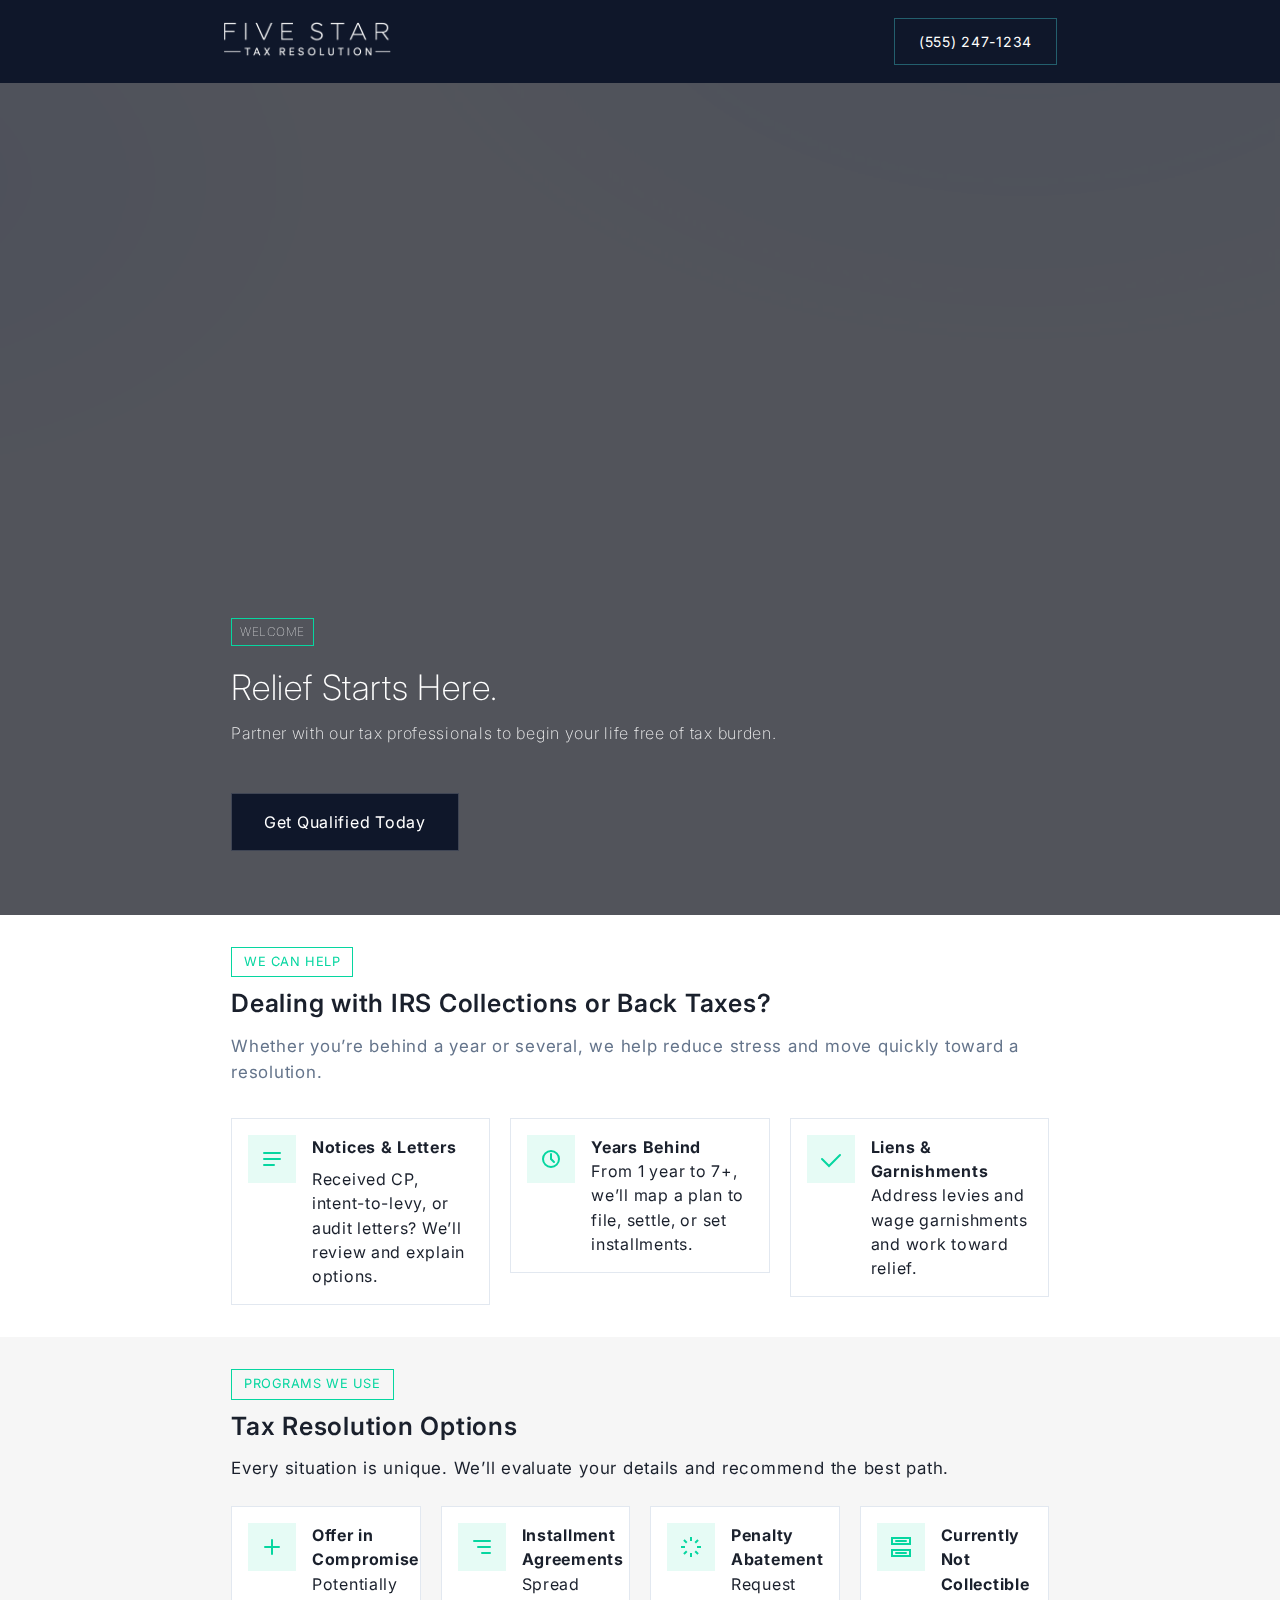
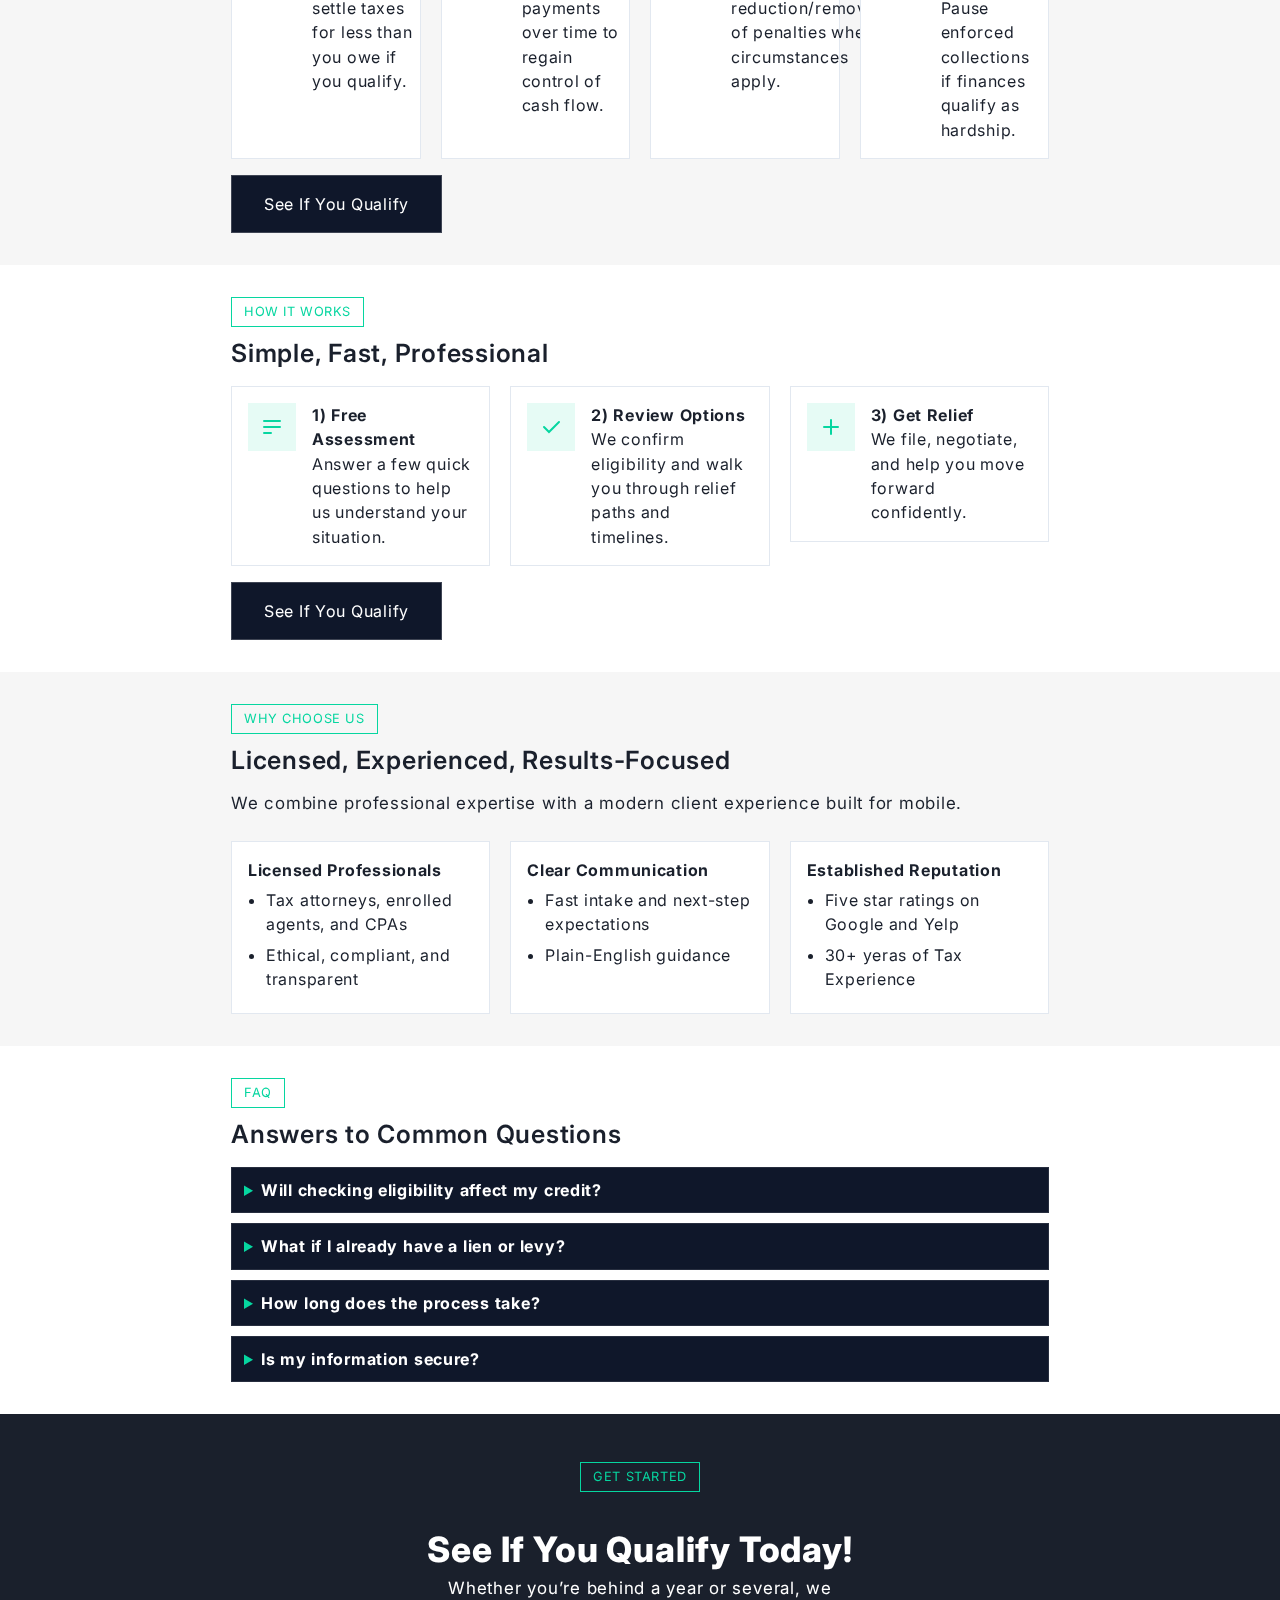
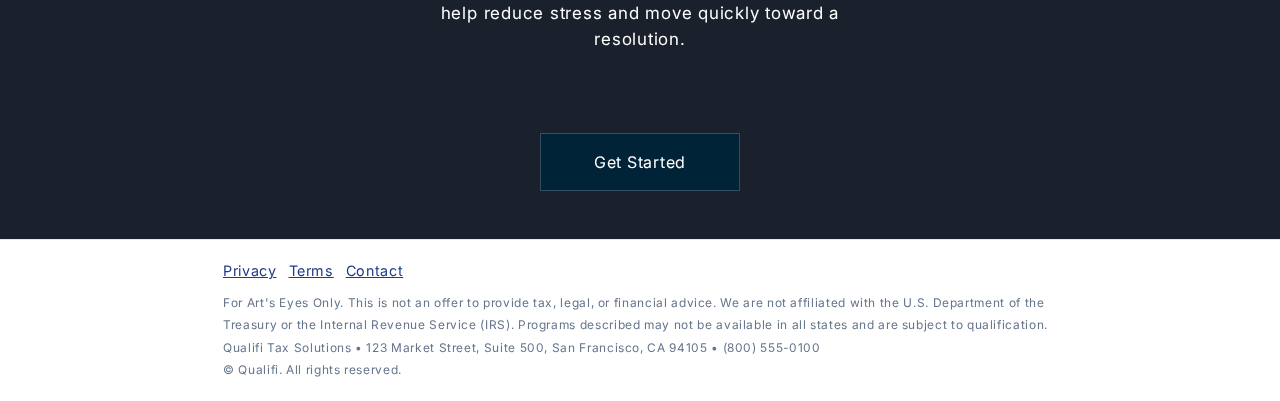
<file: index.html>
<!doctype html>
<html lang="en">
<head>
  <meta charset="utf-8" />
  <meta name="viewport" content="width=device-width, initial-scale=1" />
  <title>Tax Resolution Help — Free Assessment | Qualifi Tax Solutions</title>
  <meta name="description" content="See if you qualify for tax relief programs. Fast, confidential assessment and professional guidance." />
  <link rel="stylesheet" href="assets/style.css" />
  <style>
    
  </style>
</head>
<body>
  <!-- Header -->
  <header class="brandbar">
    <div class="brandbar-inner">
      <div class="brand-logo"><img src="assets/FiveStarTax_Logo_Transparent-white.png" alt="Five Star Tax" class="logo-img"></div>
      <nav class="brand-actions">
        <a class="header-btn" href="">(555) 247-1234</a>
      </nav>
    </div>
  </header>

  <!-- Hero -->
   <div class="hero">
  <main class="hero-min" id="top">
    <span class="kicker-hero">Welcome</span>
    <h1 class="hero-title">Relief Starts Here.</h1>
    <p class="hero-sub">Partner with our tax professionals to begin your life free of tax burden.</p>
    <div class="hero-cta">
      <a class="btn primary" href="wizard.html">Get Qualified Today</a>

    </div>
    <div class="trust" style="margin-top:16px">
      <div class="chip">Licensed Professionals</div>
      <div class="chip">Secure & Confidential</div>
      <div class="chip">Mobile-Friendly</div>
    </div>
  </main>
  </div>

  <!-- Problem / Pain -->
  <section class="section" id="problem">
    <span class="kicker">We Can Help</span>
    <h2 class="h2">Dealing with IRS Collections or Back Taxes?</h2>
    <p class="lead">Whether you’re behind a year or several, we help reduce stress and move quickly toward a resolution.</p>
    <div class="grid cols-3" style="margin-top:2rem">
      <div class="card row">
        <div class="ic">
          <svg viewBox="0 0 24 24" fill="none"><path d="M4 6h16M4 12h16M4 18h10" stroke="currentColor" stroke-width="2" stroke-linecap="round"/></svg>
        </div>
        <div class="callout-box">
          <strong>Notices & Letters</strong>
          <div class="section-sub" style="text-align:left">Received CP, intent-to-levy, or audit letters? We’ll review and explain options.</div>
        </div>
      </div>
      <div class="card row">
        <div class="ic">
          <svg viewBox="0 0 24 24" fill="none"><path d="M12 7v5l3 3" stroke="currentColor" stroke-width="2" stroke-linecap="round"/><circle cx="12" cy="12" r="8" stroke="currentColor" stroke-width="2"/></svg>
        </div>
        <div>
          <strong>Years Behind</strong>
          <div class="section-sub" style="text-align:left">From 1 year to 7+, we’ll map a plan to file, settle, or set installments.</div>
        </div>
      </div>
      <div class="card row">
        <div class="ic">
          <svg viewBox="0 0 24 24" fill="none"><path d="M3 12l7 7 11-11" stroke="currentColor" stroke-width="2" stroke-linecap="round"/></svg>
        </div>
        <div>
          <strong>Liens & Garnishments</strong>
          <div class="section-sub" style="text-align:left">Address levies and wage garnishments and work toward relief.</div>
        </div>
      </div>
    </div>
  </section>

  <!-- Services / Programs -->
  <div class="full-width-bg" id="services-bg">
  <section class="section" id="services">
    <span class="kicker">Programs We Use</span>
    <h2 class="h2">Tax Resolution Options</h2>
    <p class="lead">Every situation is unique. We’ll evaluate your details and recommend the best path.</p>

    <div class="grid cols-4" style="margin-top:14px">
      <div class="card">
        <div class="row">
          <div class="ic">
            <svg viewBox="0 0 24 24" fill="none"><path d="M5 12h14M12 5v14" stroke="currentColor" stroke-width="2" stroke-linecap="round"/></svg>
          </div>
          <div>
            <strong>Offer in Compromise</strong>
            <div class="section-sub" style="text-align:left">Potentially settle taxes for less than you owe if you qualify.</div>
          </div>
        </div>
      </div>
      <div class="card">
        <div class="row">
          <div class="ic">
            <svg viewBox="0 0 24 24" fill="none"><path d="M4 6h16M8 12h12M12 18h8" stroke="currentColor" stroke-width="2" stroke-linecap="round"/></svg>
          </div>
          <div>
            <strong>Installment Agreements</strong>
            <div class="section-sub" style="text-align:left">Spread payments over time to regain control of cash flow.</div>
          </div>
        </div>
      </div>
      <div class="card">
        <div class="row">
          <div class="ic">
            <svg viewBox="0 0 24 24" fill="none"><path d="M12 2v4M12 18v4M4.93 4.93l2.83 2.83M16.24 16.24l2.83 2.83M2 12h4M18 12h4M4.93 19.07l2.83-2.83M16.24 7.76l2.83-2.83" stroke="currentColor" stroke-width="2"/></svg>
          </div>
          <div>
            <strong>Penalty Abatement</strong>
            <div class="section-sub" style="text-align:left">Request reduction/removal of penalties where circumstances apply.</div>
          </div>
        </div>
      </div>
      <div class="card">
        <div class="row">
          <div class="ic">
            <svg viewBox="0 0 24 24" fill="none"><path d="M3 3h18v6H3zM3 15h18v6H3z" stroke="currentColor" stroke-width="2"/><path d="M7 6h10M7 18h10" stroke="currentColor" stroke-width="2" stroke-linecap="round"/></svg>
          </div>
          <div>
            <strong>Currently Not Collectible</strong>
            <div class="section-sub" style="text-align:left">Pause enforced collections if finances qualify as hardship.</div>
          </div>
        </div>
      </div>
    </div>

    <div class="btn-wrapper" style="margin-top:16px">
      <a class="btn primary" href="wizard.html">See If You Qualify</a>
     
    </div>
  </section>
  </div>

  <!-- Process -->
  <section class="section" id="process">
    <span class="kicker">How It Works</span>
    <h2 class="h2">Simple, Fast, Professional</h2>
    <div class="grid cols-3" style="margin-top:14px">
      <div class="card row">
        <div class="ic">
          <svg viewBox="0 0 24 24" fill="none"><path d="M4 6h16M4 12h16M4 18h7" stroke="currentColor" stroke-width="2" stroke-linecap="round"/></svg>
        </div>
        <div>
          <strong>1) Free Assessment</strong>
          <div class="section-sub" style="text-align:left">Answer a few quick questions to help us understand your situation.</div>
        </div>
      </div>
      <div class="card row">
        <div class="ic">
          <svg viewBox="0 0 24 24" fill="none"><path d="M5 12l5 5L20 7" stroke="currentColor" stroke-width="2" stroke-linecap="round"/></svg>
        </div>
        <div>
          <strong>2) Review Options</strong>
          <div class="section-sub" style="text-align:left">We confirm eligibility and walk you through relief paths and timelines.</div>
        </div>
      </div>
      <div class="card row">
        <div class="ic">
          <svg viewBox="0 0 24 24" fill="none"><path d="M12 19V5M5 12h14" stroke="currentColor" stroke-width="2" stroke-linecap="round"/></svg>
        </div>
        <div>
          <strong>3) Get Relief</strong>
          <div class="section-sub" style="text-align:left">We file, negotiate, and help you move forward confidently.</div>
        </div>
      </div>
    </div>
    <div class="btn-wrapper" style="margin-top:16px">
      <a class="btn primary" href="wizard.html">See If You Qualify</a>
    </div>
  </section>

  <!-- Credibility / Why Us -->
  <div class="full-width-bg" id="why-bg">
  <section class="section" id="why">
    <span class="kicker">Why Choose Us</span>
    <h2 class="h2">Licensed, Experienced, Results-Focused</h2>
    <p class="lead">We combine professional expertise with a modern client experience built for mobile.</p>
    <div class="grid cols-3" style="margin-top:14px">
      <div class="card">
        <strong>Licensed Professionals</strong>
        <ul class="list">
          <li>Tax attorneys, enrolled agents, and CPAs</li>
          <li>Ethical, compliant, and transparent</li>
        </ul>
      </div>
      <div class="card">
        <strong>Clear Communication</strong>
        <ul class="list">
          <li>Fast intake and next-step expectations</li>
          <li>Plain-English guidance</li>
        </ul>
      </div>
      <div class="card">
        <strong>Established Reputation</strong>
        <ul class="list">
          <li>Five star ratings on Google and Yelp</li>
          <li>30+ yeras of Tax Experience</li>
        </ul>
      </div>
    </div>
  </section>
  </div>

  <!-- FAQ -->
  <section class="section" id="faq">
    <span class="kicker">FAQ</span>
    <h2 class="h2">Answers to Common Questions</h2>
    <div style="margin-top:14px">
      <details>
        <summary>Will checking eligibility affect my credit?</summary>
        <div class="section-sub" style="text-align:left">No. This assessment is informational only and does not impact your credit.</div>
      </details>
      <details>
        <summary>What if I already have a lien or levy?</summary>
        <div class="section-sub" style="text-align:left">We’ll assess your options. In many cases, we can request relief, pause, or negotiate terms.</div>
      </details>
      <details>
        <summary>How long does the process take?</summary>
        <div class="section-sub" style="text-align:left">Initial assessment is quick. Resolution timelines vary based on your program and IRS processing.</div>
      </details>
      <details>
        <summary>Is my information secure?</summary>
        <div class="section-sub" style="text-align:left">Yes. We follow strict confidentiality and secure handling practices.</div>
      </details>
    </div>
  </section>

  <!-- Closing CTA -->
  <div class="full-width-bg" id="cta-bg">
  <section class="section" id="cta">
    <span class="kicker">Get Started</span>
    <h2 class="h2">See If You Qualify Today!</h2>
        <p class="lead">Whether you’re behind a year or several, we help reduce stress and move quickly toward a resolution.</p>
    <div class="hero-cta" style="margin-top:8px">
      <a class="btn primary" href="wizard.html">Get Started</a>
    </div>
  </section>
  </div>

  <!-- Footer -->
  <footer class="site-footer">
    <div class="site-footer-inner">
      <div class="links">
        <a href="#">Privacy</a>
        <a href="#">Terms</a>
        <a href="#">Contact</a>
      </div>
      <small>For Art's Eyes Only. This is not an offer to provide tax, legal, or financial advice. We are not affiliated with the U.S. Department of the Treasury or the Internal Revenue Service (IRS). Programs described may not be available in all states and are subject to qualification.</small>
      <br />
      <small class="address">Qualifi Tax Solutions • 123 Market Street, Suite 500, San Francisco, CA 94105 • (800) 555-0100</small>
      <br />
      <small>© Qualifi. All rights reserved.</small>
    </div>
  </footer>
  <script>
    // Header scroll behavior
    window.addEventListener('scroll', function() {
      const header = document.querySelector('.brandbar');
      const hero = document.querySelector('.hero');
      
      if (hero) {
        const heroBottom = hero.offsetTop + hero.offsetHeight;
        const scrollPosition = window.scrollY + header.offsetHeight;
        
        if (scrollPosition >= heroBottom) {
          header.classList.add('scrolled');
        } else {
          header.classList.remove('scrolled');
        }
      }
    });


  </script>
</body>
</html>
</file>
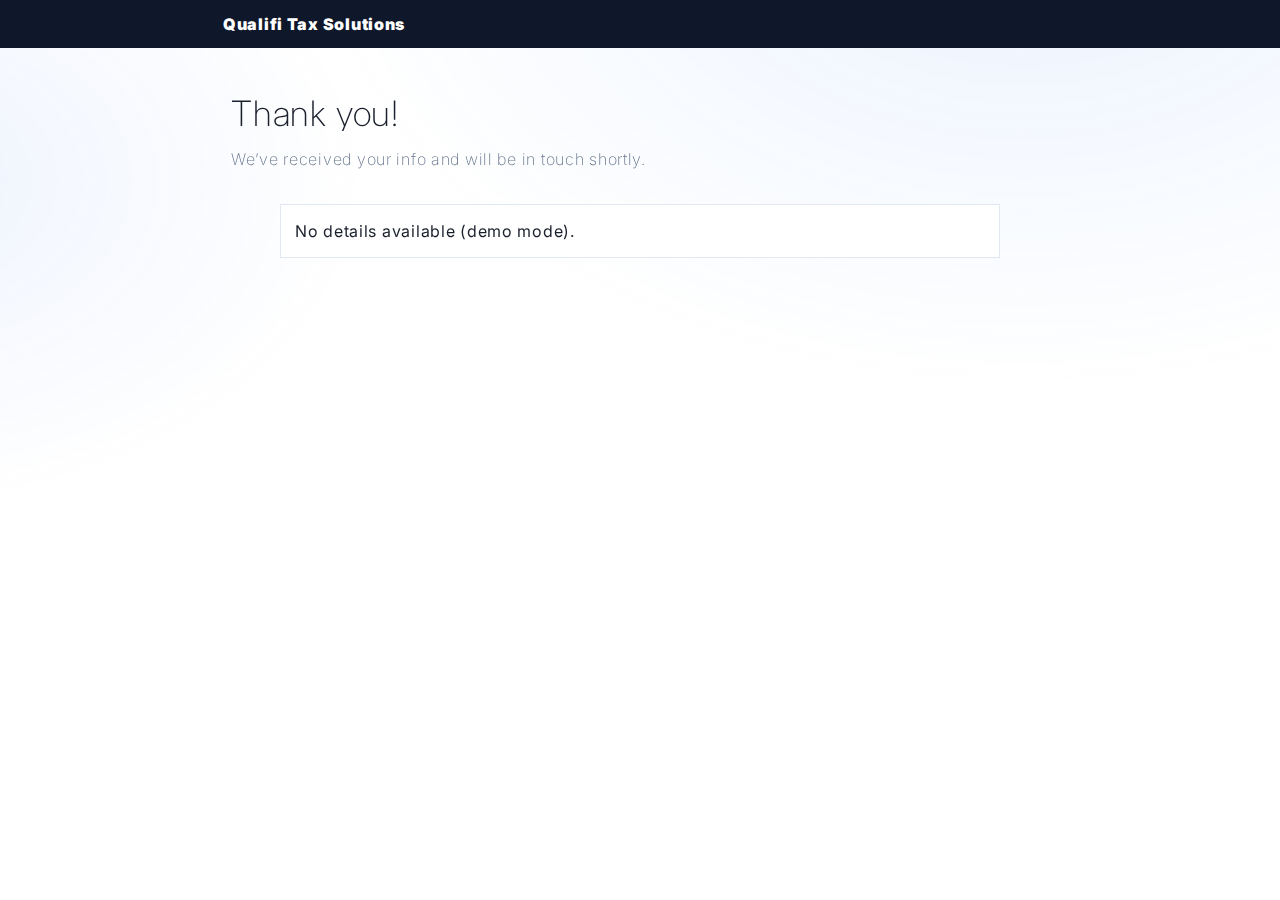
<file: thank-you.html>
<!doctype html>
<html lang="en">
<head>
  <meta charset="utf-8">
  <meta name="viewport" content="width=device-width, initial-scale=1">
  <title>Thanks — Demo Finance</title>
  <link rel="stylesheet" href="assets/style.css">
</head>
<body>
  <header class="brandbar">
    <div class="brandbar-inner">
      <div class="brand-logo"><span style="font-weight:900;color:var(--surface)">Qualifi Tax Solutions</span></div>
      <div class="brand-actions">

      </div>
    </div>
  </header>

  <main class="hero-min">
    <h1 class="hero-title" id="headline">Thank you!</h1>
    <p class="hero-sub" id="sub">We’ve received your info and will be in touch shortly.</p>
    <section class="card" style="max-width:720px;margin:0 auto;background:#fff;border:1px solid var(--line);border-radius:var(--radius);padding:14px">
      <div id="summary" class="section-sub" style="text-align:left">Loading your details…</div>
    </section>
  </main>

  <script>
    const nameParam = new URLSearchParams(location.search).get('name');
    let lead = null;
    try{ lead = JSON.parse(localStorage.getItem('demo_lead')||'null'); }catch(e){}
    const headline = document.getElementById('headline');
    const sub = document.getElementById('sub');
    const summary = document.getElementById('summary');
    if(nameParam){ headline.textContent = `Thanks, ${nameParam}!`; sub.textContent = 'One of our tax specialists will reach out to you within 24hrs to schedule your free consultation.'; }
    if(lead){
      const items = [
        ['Amount Owed', lead.amount || '—'],
        ['Tax Type', lead.taxtype || '—'],
        ['Back Taxes', lead.years || '—'],
        ['State', lead.state || '—'],
        ['Name', lead.name || '—'],
        ['Email', lead.email || '—'],
        ['Phone', lead.phone || '—'],
        ['Contact Window', lead.contact || '—'],
        ['Consent', lead.terms ? 'Yes' : '—'],
        ['Submitted', lead.ts ? new Date(lead.ts).toLocaleString() : '—']
      ];
      summary.innerHTML = '<ul style="margin:0;padding-left:18px">' + items.map(([k,v]) => `<li><strong>${k}:</strong> ${v}</li>`).join('') + '</ul>';
    } else {
      summary.textContent = 'No details available (demo mode).';
    }
  </script>
</body>
</html>
</file>
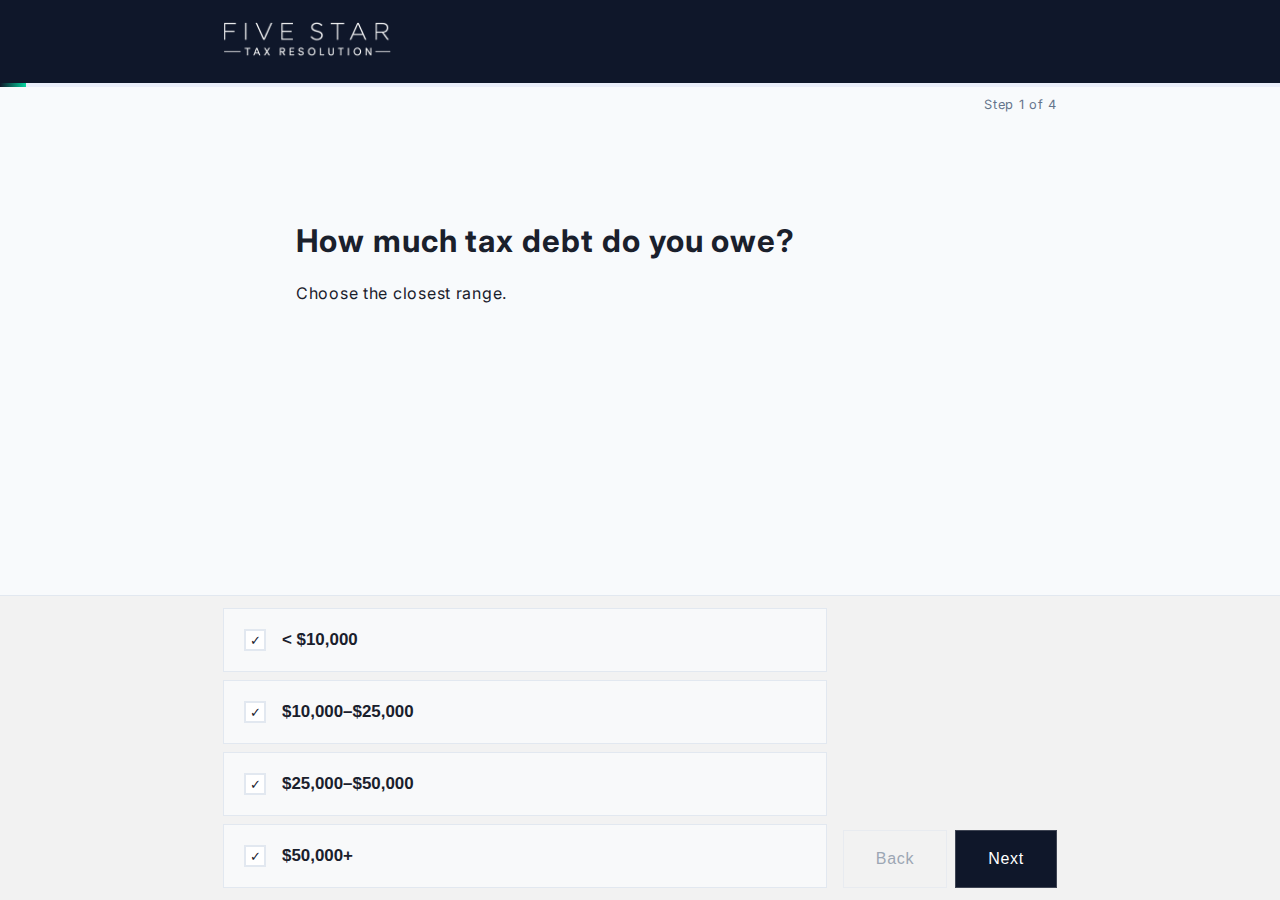
<file: wizard.html>
<!doctype html>
<html lang="en">
<head>
  <meta charset="utf-8">
  <meta name="viewport" content="width=device-width, initial-scale=1, viewport-fit=cover">
  <title>Demo Funnel — Assessment</title>
  <link rel="stylesheet" href="assets/style.css">
</head>
<body>
  <header class="brandbar">
    <div class="brandbar-inner">
      <div class="brand-logo"><img src="assets/FiveStarTax_Logo_Transparent-white.png" alt="Five Star Tax" class="logo-img"></div>
      <div class="brand-actions">
        
        
      </div>
    </div>
  </header>

  <div class="progress"><div class="progress-bar" id="progressBar"></div></div>
  
  <div class="shell">
    <div class="appbar">
      <div class="appbar-inner">
        <div class="app-meta"><span id="stepLabel">Step 1 of 5</span></div>
      </div>
    </div>

    <div class="body">
      <div class="content" id="content">
        <div class="content-inner">
          <div class="h1" id="qTitle">Let’s begin</div>
          <div class="section-sub" id="qSub">This takes about a minute. Your information is confidential.</div>
        </div>
      </div>
    </div>
  </div>

  <div class="dock" id="dock">
    <div class="dock-inner">
      <div id="controls"></div>
      <div style="display:flex;gap:8px">
        <button class="btn ghost" type="button" id="backBtn">Back</button>
        <button class="btn primary" type="button" id="nextBtn">Next</button>
      </div>
    </div>
  </div>

  <!-- Disclosures bottom sheet -->
  <div class="sheet-overlay" id="sheetOverlay"></div>
  <div class="sheet" id="sheet">
    <div class="sheet-header">
      <div class="sheet-title">Important Disclosures</div>
      <button class="btn ghost" id="closeSheet" type="button">Close</button>
    </div>
    <div class="sheet-body">
      <p><strong>This is a fake disclosure, sorry.</strong> This is not an offer to provide tax, legal, or financial advice. We are not affiliated with the U.S. Department of the Treasury or the Internal Revenue Service (IRS). Programs described may not be available in all states and are subject to qualification.</p>
      <p>Qualifi</p>
      <p><a href="#" class="link">Privacy</a> • <a href="#" class="link">Terms</a> • <a href="#" class="link">Do Not Sell or Share</a> • <a href="#" class="link">Contact</a></p>
    </div>
    <div class="sheet-actions">
      <button class="btn primary" id="ackSheet" type="button">I Understand</button>
    </div>
  </div>

  <script src="assets/wizard.js"></script>
  <script>
    // Dock height + iOS keyboard handling + bottom sheet
    (function(){
      const root = document.documentElement;
      const dock = document.getElementById('dock');
      function setDockHeight(){
        const h = dock.offsetHeight || 100;
        root.style.setProperty('--dock-h', h + 'px');
      }
      setDockHeight();
      window.addEventListener('resize', setDockHeight);
      new ResizeObserver(setDockHeight).observe(dock);
      if (window.visualViewport){
        visualViewport.addEventListener('resize', () => {
          const bottomInset = Math.max(0, (window.innerHeight - visualViewport.height - visualViewport.offsetTop));
          dock.style.transform = bottomInset ? 'translateY(-'+ bottomInset +'px)' : 'translateY(0)';
        });
      }
      const overlay = document.getElementById('sheetOverlay');
      const sheet = document.getElementById('sheet');
      function openSheet(){ overlay.style.opacity='1'; overlay.style.pointerEvents='auto'; sheet.classList.add('open'); }
      function closeSheet(){ overlay.style.opacity='0'; overlay.style.pointerEvents='none'; sheet.classList.remove('open'); }
      document.getElementById('openSheet').addEventListener('click', e=>{ e.preventDefault(); openSheet(); });
      document.getElementById('closeSheet').addEventListener('click', closeSheet);
      document.getElementById('ackSheet').addEventListener('click', closeSheet);
      overlay.addEventListener('click', closeSheet);
    })();
  </script>
</body>
</html>
</file>
<file: assets/style.css>
/* ==========================================================================
   FONTS & CSS IMPORTS
   ========================================================================== */

@import url('https://fonts.googleapis.com/css2?family=Inter:wght@100..900&display=swap');

/* ==========================================================================
   CSS CUSTOM PROPERTIES (VARIABLES)
   ========================================================================== */

:root {
  /* Colors */
  --ink: #1a202c;
  --bg: #f8fafc;
  --surface: #ffffff;
  --muted: #64748b;
  --line: #e2e8f0;
  --brand: #1e3a8a;
  --accent: #235f6d;
  --navy: #0f172a;
  --navy-light: #1e293b;
  --highlight: #06d6a0;
  --red: #dc2626;

  /* Font Family */
  --font-family: Inter, sans-serif;

  /* Type Scale */

  --display-xlg-size: 3.05rem;


  --display-lg-size: 39.06px;
  --display-lg-weight: 800;
  --display-lg-line-height: 1.47;
  --display-lg-letter-spacing: 0.023em;

  --display-md-size: 34.94px;
  --display-md-weight: 800;
  --display-md-line-height: 1.47;
  --display-md-letter-spacing: 0.023em;

  --h1-size: 31.25px;
  --h1-weight: 700;
  --h1-line-height: 1.47;
  --h1-letter-spacing: 0.03em;

  --h2-size: 25px;
  --h2-weight: 600;
  --h2-line-height: 1.47;
  --h2-letter-spacing: 0.03em;

  --h3-size: 22.36px;
  --h3-weight: 600;
  --h3-line-height: 1.52;
  --h3-letter-spacing: 0.038em;

  --h4-size: 20px;
  --h4-weight: 500;
  --h4-line-height: 1.52;
  --h4-letter-spacing: 0.038em;

  --h5-size: 18.91px;
  --h5-weight: 500;
  --h5-line-height: 1.52;
  --h5-letter-spacing: 0.045em;

  --h6-size: 17.89px;
  --h6-weight: 500;
  --h6-line-height: 1.52;
  --h6-letter-spacing: 0.045em;

  --body-xl-size: 16.92px;
  --body-xl-weight: 400;
  --body-xl-line-height: 1.52;
  --body-xl-letter-spacing: 0.045em;

  --body-size: 16px;
  --body-weight: 400;
  --body-line-height: 1.52;
  --body-letter-spacing: 0.045em;

  --body-sm-size: 14.31px;
  --body-sm-weight: 400;
  --body-sm-line-height: 1.57;
  --body-sm-letter-spacing: 0.045em;

  --caption-lg-size: 12.8px;
  --caption-lg-weight: 400;
  --caption-lg-line-height: 1.57;
  --caption-lg-letter-spacing: 0.045em;

  --caption-size: 11.45px;
  --caption-weight: 400;
  --caption-line-height: 1.57;
  --caption-letter-spacing: 0.045em;

  --caption-sm-size: 10.24px;
  --caption-sm-weight: 300;
  --caption-sm-line-height: 1.57;
  --caption-sm-letter-spacing: 0.045em;

  --overline-size: 9.16px;
  --overline-weight: 500;
  --overline-line-height: 1.57;
  --overline-letter-spacing: 0.045em;

  
  /* Layout */
  --radius: 0px;
  --dock-h: 100px;
  
  /* Grid System - 12-8-4 */
  --grid-gap: 1.25rem;
  --container-padding: 1.5rem;

  /* Kiftkit-inspired Spacing System */
  --space-xs: 0.25rem;   /* 4px */
  --space-s: 0.5rem;     /* 8px */
  --space-m: 1rem;       /* 16px */
  --space-l: 1.5rem;     /* 24px */
  --space-xl: 2rem;      /* 32px */
  --space-2xl: 2.5rem;   /* 40px */
  --space-3xl: 3rem;     /* 48px */
  --space-4xl: 4rem;     /* 64px */
  --space-5xl: 5rem;     /* 80px */
  --space-6xl: 6rem;     /* 96px */
}

/* ==========================================================================
   KIFTKIT SPACING UTILITIES
   ========================================================================== */

/* Margin utilities */
.m-xs { margin: var(--space-xs); }
.m-s { margin: var(--space-s); }
.m-m { margin: var(--space-m); }
.m-l { margin: var(--space-l); }
.m-xl { margin: var(--space-xl); }
.m-2xl { margin: var(--space-2xl); }
.m-3xl { margin: var(--space-3xl); }
.m-4xl { margin: var(--space-4xl); }
.m-5xl { margin: var(--space-5xl); }
.m-6xl { margin: var(--space-6xl); }

/* Margin top */
.mt-xs { margin-top: var(--space-xs); }
.mt-s { margin-top: var(--space-s); }
.mt-m { margin-top: var(--space-m); }
.mt-l { margin-top: var(--space-l); }
.mt-xl { margin-top: var(--space-xl); }
.mt-2xl { margin-top: var(--space-2xl); }
.mt-3xl { margin-top: var(--space-3xl); }
.mt-4xl { margin-top: var(--space-4xl); }
.mt-5xl { margin-top: var(--space-5xl); }
.mt-6xl { margin-top: var(--space-6xl); }

/* Margin bottom */
.mb-xs { margin-bottom: var(--space-xs); }
.mb-s { margin-bottom: var(--space-s); }
.mb-m { margin-bottom: var(--space-m); }
.mb-l { margin-bottom: var(--space-l); }
.mb-xl { margin-bottom: var(--space-xl); }
.mb-2xl { margin-bottom: var(--space-2xl); }
.mb-3xl { margin-bottom: var(--space-3xl); }
.mb-4xl { margin-bottom: var(--space-4xl); }
.mb-5xl { margin-bottom: var(--space-5xl); }
.mb-6xl { margin-bottom: var(--space-6xl); }

/* Margin left/right */
.mx-xs { margin-left: var(--space-xs); margin-right: var(--space-xs); }
.mx-s { margin-left: var(--space-s); margin-right: var(--space-s); }
.mx-m { margin-left: var(--space-m); margin-right: var(--space-m); }
.mx-l { margin-left: var(--space-l); margin-right: var(--space-l); }
.mx-xl { margin-left: var(--space-xl); margin-right: var(--space-xl); }
.mx-2xl { margin-left: var(--space-2xl); margin-right: var(--space-2xl); }
.mx-3xl { margin-left: var(--space-3xl); margin-right: var(--space-3xl); }
.mx-4xl { margin-left: var(--space-4xl); margin-right: var(--space-4xl); }
.mx-5xl { margin-left: var(--space-5xl); margin-right: var(--space-5xl); }
.mx-6xl { margin-left: var(--space-6xl); margin-right: var(--space-6xl); }

/* Margin top/bottom */
.my-xs { margin-top: var(--space-xs); margin-bottom: var(--space-xs); }
.my-s { margin-top: var(--space-s); margin-bottom: var(--space-s); }
.my-m { margin-top: var(--space-m); margin-bottom: var(--space-m); }
.my-l { margin-top: var(--space-l); margin-bottom: var(--space-l); }
.my-xl { margin-top: var(--space-xl); margin-bottom: var(--space-xl); }
.my-2xl { margin-top: var(--space-2xl); margin-bottom: var(--space-2xl); }
.my-3xl { margin-top: var(--space-3xl); margin-bottom: var(--space-3xl); }
.my-4xl { margin-top: var(--space-4xl); margin-bottom: var(--space-4xl); }
.my-5xl { margin-top: var(--space-5xl); margin-bottom: var(--space-5xl); }
.my-6xl { margin-top: var(--space-6xl); margin-bottom: var(--space-6xl); }

/* Padding utilities */
.p-xs { padding: var(--space-xs); }
.p-s { padding: var(--space-s); }
.p-m { padding: var(--space-m); }
.p-l { padding: var(--space-l); }
.p-xl { padding: var(--space-xl); }
.p-2xl { padding: var(--space-2xl); }
.p-3xl { padding: var(--space-3xl); }
.p-4xl { padding: var(--space-4xl); }
.p-5xl { padding: var(--space-5xl); }
.p-6xl { padding: var(--space-6xl); }

/* Padding top */
.pt-xs { padding-top: var(--space-xs); }
.pt-s { padding-top: var(--space-s); }
.pt-m { padding-top: var(--space-m); }
.pt-l { padding-top: var(--space-l); }
.pt-xl { padding-top: var(--space-xl); }
.pt-2xl { padding-top: var(--space-2xl); }
.pt-3xl { padding-top: var(--space-3xl); }
.pt-4xl { padding-top: var(--space-4xl); }
.pt-5xl { padding-top: var(--space-5xl); }
.pt-6xl { padding-top: var(--space-6xl); }

/* Padding bottom */
.pb-xs { padding-bottom: var(--space-xs); }
.pb-s { padding-bottom: var(--space-s); }
.pb-m { padding-bottom: var(--space-m); }
.pb-l { padding-bottom: var(--space-l); }
.pb-xl { padding-bottom: var(--space-xl); }
.pb-2xl { padding-bottom: var(--space-2xl); }
.pb-3xl { padding-bottom: var(--space-3xl); }
.pb-4xl { padding-bottom: var(--space-4xl); }
.pb-5xl { padding-bottom: var(--space-5xl); }
.pb-6xl { padding-bottom: var(--space-6xl); }

/* Padding left/right */
.px-xs { padding-left: var(--space-xs); padding-right: var(--space-xs); }
.px-s { padding-left: var(--space-s); padding-right: var(--space-s); }
.px-m { padding-left: var(--space-m); padding-right: var(--space-m); }
.px-l { padding-left: var(--space-l); padding-right: var(--space-l); }
.px-xl { padding-left: var(--space-xl); padding-right: var(--space-xl); }
.px-2xl { padding-left: var(--space-2xl); padding-right: var(--space-2xl); }
.px-3xl { padding-left: var(--space-3xl); padding-right: var(--space-3xl); }
.px-4xl { padding-left: var(--space-4xl); padding-right: var(--space-4xl); }
.px-5xl { padding-left: var(--space-5xl); padding-right: var(--space-5xl); }
.px-6xl { padding-left: var(--space-6xl); padding-right: var(--space-6xl); }

/* Padding top/bottom */
.py-xs { padding-top: var(--space-xs); padding-bottom: var(--space-xs); }
.py-s { padding-top: var(--space-s); padding-bottom: var(--space-s); }
.py-m { padding-top: var(--space-m); padding-bottom: var(--space-m); }
.py-l { padding-top: var(--space-l); padding-bottom: var(--space-l); }
.py-xl { padding-top: var(--space-xl); padding-bottom: var(--space-xl); }
.py-2xl { padding-top: var(--space-2xl); padding-bottom: var(--space-2xl); }
.py-3xl { padding-top: var(--space-3xl); padding-bottom: var(--space-3xl); }
.py-4xl { padding-top: var(--space-4xl); padding-bottom: var(--space-4xl); }
.py-5xl { padding-top: var(--space-5xl); padding-bottom: var(--space-5xl); }
.py-6xl { padding-top: var(--space-6xl); padding-bottom: var(--space-6xl); }

/* Gap utilities for flexbox/grid */
.gap-xs { gap: var(--space-xs); }
.gap-s { gap: var(--space-s); }
.gap-m { gap: var(--space-m); }
.gap-l { gap: var(--space-l); }
.gap-xl { gap: var(--space-xl); }
.gap-2xl { gap: var(--space-2xl); }
.gap-3xl { gap: var(--space-3xl); }
.gap-4xl { gap: var(--space-4xl); }
.gap-5xl { gap: var(--space-5xl); }
.gap-6xl { gap: var(--space-6xl); }

/* ==========================================================================
   GLOBAL RESET & BASE STYLES
   ========================================================================== */

* {
  box-sizing: border-box;
}

html {
  scroll-behavior: smooth;
}

body {
  margin: 0;
  padding: 0;
  height: 100%;
  background: var(--surface);
  color: var(--ink);
  font-family: var(--font-family);
  font-size: var(--body-size);
  font-weight: var(--body-weight);
  line-height: var(--body-line-height);
  letter-spacing: var(--body-letter-spacing);
  overflow-x: hidden;
}

/* Light section helpers that work with existing CSS tokens */
body::before {
  content: "";
  position: fixed;
  inset: 0;
  z-index: -1;
  background: radial-gradient(1200px 800px at 80% -10%, rgba(59,130,246,.10), transparent 60%),
              radial-gradient(900px 600px at -10% 20%, rgba(37,99,235,.08), transparent 55%);
}

a {
  color: inherit;
  text-decoration: none;
}

/* ==========================================================================
   TYPOGRAPHY
   ========================================================================== */

h1, .h1 {
  font-size: var(--h1-size);
  font-weight: var(--h1-weight);
  color: var(--ink);
  margin: 1.5rem 0 1rem;
  letter-spacing: var(--h1-letter-spacing);
  text-align: left;
  line-height: var(--h1-line-height);
}

/* Mobile header adjustments */
@media (max-width: 768px) {
  h1, .h1 {
    font-size: var(--h2-size);
    line-height: 1.3;
  }
}

.h2 {
  font-size: var(--h2-size);
  font-weight: var(--h2-weight);
  margin: 0 0 0.75rem;
  color: var(--ink);
  text-align: left;
  line-height: var(--h2-line-height);
  letter-spacing: var(--h2-letter-spacing);
}

/* Mobile h2 adjustments */
@media (max-width: 768px) {
  .h2 {
    font-size: var(--h3-size);
    line-height: 1.4;
  }
}

.lead {
  font-size: var(--body-xl-size);
  font-weight: var(--body-xl-weight);
  color: var(--muted);
  text-align: left;
  margin: 0 0 1.5rem;
  line-height: var(--body-xl-line-height);
  letter-spacing: var(--body-xl-letter-spacing);
  max-width: 100%;
}

.section-sub {
  font-size: var(--body-size);
  font-weight: var(--body-weight);
  color: var(--ink);
  margin: 0;
  text-align: left;
  line-height: var(--body-line-height);
  letter-spacing: var(--body-letter-spacing);
}

/* ==========================================================================
   LAYOUT COMPONENTS
   ========================================================================== */

.section {
  max-width: 866px;
  margin: 0 auto;
  padding: 2rem 1.5rem;
}

.section.narrow {
  max-width: 866px;
  padding: 2rem 1.5rem;
}

/* ==========================================================================
   12-8-4 GRID SYSTEM
   ========================================================================== */

.grid {
  display: grid;
  gap: var(--grid-gap);
  width: 100%;
}

/* Mobile: 4 columns (≤768px) */
.grid-4 { grid-template-columns: repeat(4, 1fr); }
.col-1 { grid-column: span 1; }
.col-2 { grid-column: span 2; }
.col-3 { grid-column: span 3; }
.col-4 { grid-column: span 4; }

/* Tablet: 8 columns (769px-1024px) */
@media (min-width: 769px) {
  .grid-8 { grid-template-columns: repeat(8, 1fr); }
  .col-5 { grid-column: span 5; }
  .col-6 { grid-column: span 6; }
  .col-7 { grid-column: span 7; }
  .col-8 { grid-column: span 8; }
}

/* Desktop: 12 columns (≥1025px) */
@media (min-width: 1025px) {
  .grid-12 { grid-template-columns: repeat(12, 1fr); }
  .col-9 { grid-column: span 9; }
  .col-10 { grid-column: span 10; }
  .col-11 { grid-column: span 11; }
  .col-12 { grid-column: span 12; }
}

/* Legacy grid classes updated for 12-8-4 system */
/* Mobile: Stack single column */
.grid.cols-3,
.grid.cols-4 {
  grid-template-columns: 1fr; /* Single column on mobile */
}

/* Tablet breakpoint: 8 columns */
@media (min-width: 769px) {
  .grid.cols-3 {
    grid-template-columns: repeat(8, 1fr);
  }
  .grid.cols-3 > * {
    grid-column: span 4; /* 2 items per row (8/4) */
  }
  
  .grid.cols-4 {
    grid-template-columns: repeat(8, 1fr);
  }
  .grid.cols-4 > * {
    grid-column: span 2; /* 4 items per row (8/2) */
  }
}

/* Desktop breakpoint: 12 columns */
@media (min-width: 1025px) {
  .grid.cols-3 {
    grid-template-columns: repeat(12, 1fr);
  }
  .grid.cols-3 > * {
    grid-column: span 4; /* 3 items per row (12/4) */
  }
  
  .grid.cols-4 {
    grid-template-columns: repeat(12, 1fr);
  }
  .grid.cols-4 > * {
    grid-column: span 3; /* 4 items per row (12/3) */
  }
}

/* ==========================================================================
   CARDS & CONTENT BLOCKS
   ========================================================================== */

.card {
  background: #fff;
  border: 1px solid var(--line);
  border-radius: var(--radius);
  padding: 1rem;
}


.card.row {
  display: flex;
  flex-direction: row;
  align-items: flex-start;
  gap: 1rem;
}

.callout-box {
  margin: 0;
  padding: 0;
  flex: 1;
}

.callout-box strong {
  display: block;
  margin: 0 0 0.5rem 0;
}

.callout-box .section-sub {
  margin: 0;
}

.kicker {
  display: inline-block;
  font-size: var(--caption-lg-size);
  font-weight: var(--caption-lg-weight);
  letter-spacing: var(--caption-lg-letter-spacing);
  line-height: var(--caption-lg-line-height);
  text-transform: uppercase;
  color: var(--highlight);
  background: transparent;
  border: 1px solid var(--highlight);
  border-radius: 0px;
  padding: 0.25rem 0.75rem;
  margin-bottom: 0.5rem;
  text-align: center;
  align-self: flex-start;
}

.list {
  margin: 0;
  padding-left: 18px;
}

.list li {
  margin: 6px 0;
}

/* ==========================================================================
   ICONS & VISUAL ELEMENTS
   ========================================================================== */

.row {
  display: flex;
  gap: 1rem;
  align-items: flex-start;
  height: fit-content;
}

.ic {
  flex: 0 0 auto;
  width: 3rem;
  height: 3rem;
  border-radius: 0px;
  border: none;
  display: flex;
  align-items: center;
  justify-content: center;
  background: rgba(6, 214, 160, 0.1);
}

.ic svg {
  width: 1.5rem;
  height: 1.5rem;
  opacity: 1;
  color: var(--highlight);
}

/* Special styling for dark section icons */
#services-bg .ic,
#why-bg .ic {
  background: rgba(6, 214, 160, 0.1);
}

#services-bg .ic svg,
#why-bg .ic svg {
  color: var(--highlight);
}

/* ==========================================================================
   BUTTONS & INTERACTIVE ELEMENTS
   ========================================================================== */

.btn {
  display: inline-flex;
  align-items: center;
  justify-content: center;
  padding: 1rem 2rem;
  border-radius: var(--radius);
  border: 1px solid rgba(255, 255, 255, 0.2);
  background: var(--navy);
  color: var(--surface);
  font-size: var(--body-size);
  font-weight: var(--body-weight);
  line-height: var(--body-line-height);
  letter-spacing: var(--body-letter-spacing);
  cursor: pointer;
  width: auto;
  transition: all 0.2s ease;
}

@media (max-width: 640px) {
  .btn {
    width: 100%;
  }
}

.btn.primary {
  background: var(--navy);
  /*border-color: var(--brand);*/
  color: #fff;
  /*box-shadow: 0 4px 6px -1px rgba(0, 0, 0, 0.1), 0 2px 4px -1px rgba(0, 0, 0, 0.06);*/
}

.btn.primary:hover {
  background: var(--accent);
  border-color: var(--accent);
  transform: translateY(-1px);
  box-shadow: 0 10px 15px -3px rgba(0, 0, 0, 0.1), 0 4px 6px -2px rgba(0, 0, 0, 0.05);
}

.btn.ghost {
  background: transparent;
  color: var(--muted);
  border-color: var(--line);
}

.btn:disabled {
  opacity: 0.6;
  cursor: not-allowed;
}

.btn-wrapper {
  display: flex;
  column-gap: 1rem;
}

/* ==========================================================================
   FORM ELEMENTS
   ========================================================================== */

.input, .select {
  width: 100%;
  padding: var(--space-m);
  border-radius: var(--radius);
  border: 1px solid var(--line);
  background: var(--surface);
  color: var(--ink);
  font-size: var(--body-size);
  min-height: 48px;
  outline: none;
  transition: border 0.2s, box-shadow 0.2s;
}

.input:focus, .select:focus {
  border-color: var(--brand);
  box-shadow: 0 0 0 2px rgba(30, 58, 138, 0.2);
}

/* Form Options (Radio/Checkbox style) */
.options {
  display: flex;
  flex-direction: column;
  gap: var(--space-s);
}

.option {
  display: flex;
  align-items: center;
  gap: var(--space-m);
  width: 100%;
  padding: 1.25rem;
  border: 1px solid var(--line);
  background: #f8f9fa;
  border-radius: var(--radius);
  cursor: pointer;
  transition: all 0.2s ease;
}

.option:hover {
  border-color: var(--brand);
}

.option:active {
  transform: translateY(1px);
}

.option .mark {
  width: 22px;
  height: 22px;
  border-radius: 0px;
  border: 2px solid var(--line);
  display: inline-flex;
  align-items: center;
  justify-content: center;
  font-size: var(--caption-lg-size);
  color: var(--ink);
  background: var(--surface);
  flex: 0 0 auto;
}

.option .icon {
  width: 18px;
  height: 18px;
  flex: 0 0 auto;
  opacity: 0.8;
}

.option.active {
  border-color: var(--brand);
  background: linear-gradient(0deg, rgba(30, 58, 138, 0.06), rgba(30, 58, 138, 0.06));
}

.option.active .mark {
  border-color: var(--brand);
  background: var(--brand);
}

.option .label {
  flex: 1;
  font-weight: 600;
  color: var(--ink);
  font-size: var(--body-xl-size);
  text-align: left;
}

/* Form Error Styles */
.input.error, .select.error {
  border-color: #dc2626 !important;
  box-shadow: 0 0 0 2px rgba(220, 38, 38, 0.12) !important;
}

.error-text {
  font-size: var(--caption-lg-size);
  color: #b91c1c;
  margin-top: var(--space-xs);
}

/* ==========================================================================
   HEADER & NAVIGATION
   ========================================================================== */

.brandbar {
  position: sticky;
  top: 0;
  z-index: 40;
  background: var(--navy);
  transition: background 0.3s ease, backdrop-filter 0.3s ease;
}

.brandbar.scrolled {
  background: rgba(255, 255, 255, 0.9);
  backdrop-filter: blur(10px);
  -webkit-backdrop-filter: blur(10px);
}

.brandbar-inner {
  max-width: 866px;
  margin: 0 auto;
  padding: 12px 16px;
  display: flex;
  align-items: center;
  gap: 14px;
}

.brand-actions {
  margin-left: auto;
  display: flex;
  gap: 10px;
  align-items: center;
}

.brand-logo {
  margin-block: auto;
  display: block;
  color: var(--surface);
}

.logo-img {
  height: 51px;
  width: auto;
  max-width: 170px;
  object-fit: contain;
  margin-top: 0.125rem;
}

/* Responsive logo adjustments */
@media (max-width: 768px) {
  .logo-img {
    height: 43px;
    max-width: 136px;
  }
}

@media (max-width: 480px) {
  .logo-img {
    height: 34px;
    max-width: 119px;
  }
}

.header-btn {
  display: flex;
  align-items: center;
  justify-content: center;
  padding: 0.75rem 1.5rem;
  border-radius: var(--radius);
  border: 1px solid var(--accent);
  background: var();
  color: var(--surface);
  font-weight: 400;
  cursor: pointer;
  font-size: 0.875rem;
  max-width: 250px;
  transition: all 0.2s ease;
}

/* ==========================================================================
   PROGRESS BAR
   ========================================================================== */

.progress {
  position: sticky;
  top: 0;
  z-index: 30;
  height: 4px;
  background: #e9eef9;
}

.progress-bar {
  height: 100%;
  width: 0;
  background: linear-gradient(90deg, var(--navy), var(--highlight));
  transition: width 0.25s ease;
}

/* ==========================================================================
   HERO SECTION
   ========================================================================== */

.hero {
  height: 100vh;
  width: 100%;
  background-color: transparent;
  background-image: url('https://images.unsplash.com/photo-1486406146926-c627a92ad1ab?ixlib=rb-4.0.3&ixid=M3wxMjA3fDB8MHxwaG90by1wYWdlfHx8fGVufDB8fHx8fA%3D%3D&auto=format&fit=crop&w=2070&q=80');
  background-size: cover;
  background-position: center;
  background-repeat: no-repeat;
  margin-top: -68px;
  padding-top: 0;
  padding-bottom: 0;
  position: relative;
  display: flex;
  align-items: flex-end;
}

/* Hero solid overlay with blur */
.hero::before {
  content: '';
  position: absolute;
  top: 0;
  left: 0;
  right: 0;
  bottom: 0;
  background: rgba(8, 12, 22, 0.7);
  backdrop-filter: blur(2px);
  z-index: 1;
}

.hero-min {
  max-width: 866px;
  margin: 0 auto;
  padding: 2rem 1.5rem 4rem;
  position: relative;
  z-index: 2;
  width: 100%;
}

.hero-title {
  font-size: var(--display-md-size);/* clamp(2rem, 10vw, 6rem);*/
  font-weight: 200;
  letter-spacing: var(--display-lg-letter-spacing);
  margin: 1rem 0;
  color: var(--surface);
  text-align: left;
  line-height: 1;
  white-space: nowrap;
  width: 100%;
  max-width: 100%;
  overflow: hidden;
  text-overflow: ellipsis;
}


.hero-sub {
  font-size: var(--body-lg-size);
  font-weight: 200;   /*var(--body-lg-weight);*/
  color: rgba(255, 255, 255, 0.9);
  text-align: left;
  margin: 1rem 0 2rem;
  max-width: 90%;
  line-height: var(--body-lg-line-height);
  letter-spacing: var(--body-lg-letter-spacing);
}

.hero-cta {
  display: flex;
  gap: 1rem;
  justify-content: flex-start;
  flex-wrap: nowrap;
  margin-top: 3rem;
}

.kicker-hero {
  display: inline-block;
  font-size: 12px;
  font-weight: 100;
  letter-spacing: 0.5px;
  text-transform: uppercase;
  color: #fff;
  background: #282b3000;
  border: 1px solid var(--highlight);
  border-radius: 0px;
  padding: 4px 8px;
  margin-bottom: 8px;
  max-width: 5.5rem;
  text-align: center;
}

.trust {
  display: none;
  gap: 10px;
  justify-content: center;
  flex-wrap: wrap;
  margin-top: 14px;
}

.trust .chip {
  background: rgba(6, 214, 160, 0.1);
  border: 1px solid var(--highlight);
  padding: 6px 10px;
  border-radius: 0px;
  font-weight: 600;
  color: var(--highlight);
  font-size: 12px;
}

/* ==========================================================================
   MAIN CONTENT SECTIONS
   ========================================================================== */

/* Alternating section backgrounds */

#services-bg, #why-bg {
  background: #f6f6f6;
}

#cta-bg {
  background: var(--ink);
}

/* Text alignment overrides for specific sections */
.h2 {
  text-align: left;
}

.lead {
  text-align: left;
}

.ic {
  color: #235f6d;
}

/* Dark section text colors */
#services-bg .h2,
#services-bg .lead,
#services-bg .card strong, 
#services-bg .section-sub,
#why-bg .h2,
#why-bg .lead,
#why-bg .card strong, 
#why-bg .list li {
  color: var(--ink);
}

/* CTA Section Specific Styles */
#cta {
  padding-inline: 1.5rem;
  padding-block: 3rem;
  display: flex;
  flex-direction: column;
  align-items: center;
  justify-content: center;
  text-align: center;
}

#cta .h2 {
  text-align: center;
  font-size: var(--display-md-size);
  font-weight: var(--display-md-weight);
  line-height: var(--display-md-line-height);
  letter-spacing: var(--display-md-letter-spacing);
  color: var(--surface);
  margin: 0;
}

/* Mobile CTA header adjustments */
@media (max-width: 768px) {
  #cta .h2 {
    font-size: var(--h2-size);
    line-height: 1.3;
  }
}

#cta .btn.primary {
  background-color: #002338;
  margin-top: 3rem;
  width: auto;
  min-width: 200px;
}

#cta .kicker {
  background-color: transparent;
  color: var(--highlight);
  border-color: var(--highlight);
  margin-bottom: 2rem;
  align-self: center;
}

#cta .lead {
  text-align: center;
  color: var(--surface);
  max-width: 400px;
}

/* Special text color overrides */
#headline {
  color: var(--ink);
}

#sub {
  color: var(--muted);
}

/* ==========================================================================
   WIZARD/APP LAYOUT
   ========================================================================== */

.shell {
  height: calc(100vh - 4px - var(--dock-h));
  display: flex;
  flex-direction: column;
  overflow: hidden;
  background: var(--bg);
}

.body {
  flex: 1;
  display: flex;
  flex-direction: column;
  min-height: 0;
  overflow: hidden;
}

.content {
  flex: 1;
  min-height: 0;
  overflow: hidden;
  display: flex;
  align-items: flex-start;
  justify-content: center;
  padding-top: 40px;
}

.content-inner {
  max-width: 720px;
  margin: 0 auto;
  padding: var(--space-xl) var(--space-m);
  width: 100%;
  max-height: 100%;
  overflow: hidden;
}

/* App Bar */
.appbar {
  background: transparent;
  border-bottom: 0;
}

.appbar-inner {
  max-width: 866px;
  margin: 0 auto;
  padding: var(--space-s) var(--space-m);
  display: flex;
  align-items: center;
  gap: var(--space-m);
}

.app-title {
  font-weight: var(--h4-weight);
  font-size: var(--h4-size);
  color: var(--ink);
}

.app-meta {
  margin-left: auto;
  font-size: var(--caption-lg-size);
  color: var(--muted);
}

/* ==========================================================================
   DOCK (BOTTOM BAR)
   ========================================================================== */

.dock {
  position: fixed;
  left: 0;
  right: 0;
  bottom: 0;
  background: #f2f2f2;
  border-top: 1px solid var(--line);
  z-index: 50;
}

.dock-inner {
  max-width: 866px;
  margin: 0 auto;
  padding: 12px var(--space-m);
  display: grid;
  grid-template-columns: 1fr auto;
  gap: var(--space-m);
  align-items: end;
}

@media (max-width: 640px) {
  .dock-inner {
    grid-template-columns: 1fr;
  }
}

/* ==========================================================================
   FAQ SECTION
   ========================================================================== */

details {
  background: var(--navy);
  border: 1px solid rgba(255, 255, 255, 0.1);
  border-radius: var(--radius);
  padding: 10px 12px;
  color: var(--surface);
}

details + details {
  margin-top: 10px;
}

summary {
  cursor: pointer;
  font-weight: 700;
}

summary::marker {
  color: var(--highlight);
}

/* ==========================================================================
   MODAL SHEETS
   ========================================================================== */

.sheet-overlay {
  position: fixed;
  inset: 0;
  background: rgba(0, 0, 0, 0.35);
  opacity: 0;
  pointer-events: none;
  transition: opacity 0.2s ease;
  z-index: 40;
}

.sheet {
  position: fixed;
  left: 0;
  right: 0;
  bottom: -80vh;
  background: var(--navy);
  border-top: 2px solid var(--highlight);
  border-radius: 0px;
  box-shadow: 0 -10px 30px rgba(0, 0, 0, 0.12);
  max-height: 80vh;
  display: flex;
  flex-direction: column;
  transition: transform 0.25s ease;
  transform: translateY(100%);
  z-index: 50;
}

.sheet.open {
  transform: translateY(0);
}

.sheet-header {
  display: flex;
  align-items: center;
  justify-content: space-between;
  padding: 14px 16px;
  border-bottom: 1px solid var(--line);
}

.sheet-title {
  font-weight: 800;
  color: var(--surface);
}

.sheet-body {
  padding: 14px 16px;
  overflow: auto;
  color: var(--surface);
}

.sheet-actions {
  display: flex;
  justify-content: flex-end;
  padding: 12px 16px;
  border-top: 1px solid var(--line);
}

.link {
  color: var(--highlight);
  text-decoration: underline;
  font-weight: 600;
}

/* ==========================================================================
   FOOTER
   ========================================================================== */

.site-footer {
  border-top: 1px solid var(--line);
  background: #fff;
}

.site-footer-inner {
  max-width: 866px;
  margin: 0 auto;
  padding: 20px 16px;
  color: var(--muted);
  font-size: var(--body-sm-size);
  font-weight: var(--body-sm-weight);
  line-height: var(--body-sm-line-height);
  letter-spacing: var(--body-sm-letter-spacing);
}

.site-footer .links {
  display: flex;
  gap: 12px;
  flex-wrap: wrap;
  margin-bottom: 8px;
}

.site-footer a {
  color: var(--brand);
  text-decoration: underline;
}

/* ==========================================================================
   ANIMATIONS & TRANSITIONS
   ========================================================================== */

@media (prefers-reduced-motion: no-preference) {
  .fade-in {
    animation: fadeIn 0.20s ease both;
  }
  
  .fade-out {
    animation: fadeOut 0.16s ease both;
  }
  
  .slide-in-up {
    animation: slideInUp 0.22s cubic-bezier(0.2, 0.7, 0.2, 1) both;
  }
  
  .slide-out-down {
    animation: slideOutDown 0.18s cubic-bezier(0.2, 0.7, 0.2, 1) both;
  }
  
  .tap {
    transform: scale(0.98);
    transition: transform 0.06s;
  }
  
  .option:hover {
    transform: translateY(-1px);
  }
}

@keyframes fadeIn {
  from { opacity: 0; }
  to { opacity: 1; }
}

@keyframes fadeOut {
  from { opacity: 1; }
  to { opacity: 0; }
}

@keyframes slideInUp {
  from { opacity: 0; transform: translateY(8px); }
  to { opacity: 1; transform: translateY(0); }
}

@keyframes slideOutDown {
  from { opacity: 1; transform: translateY(0); }
  to { opacity: 0; transform: translateY(6px); }
}
</file>
